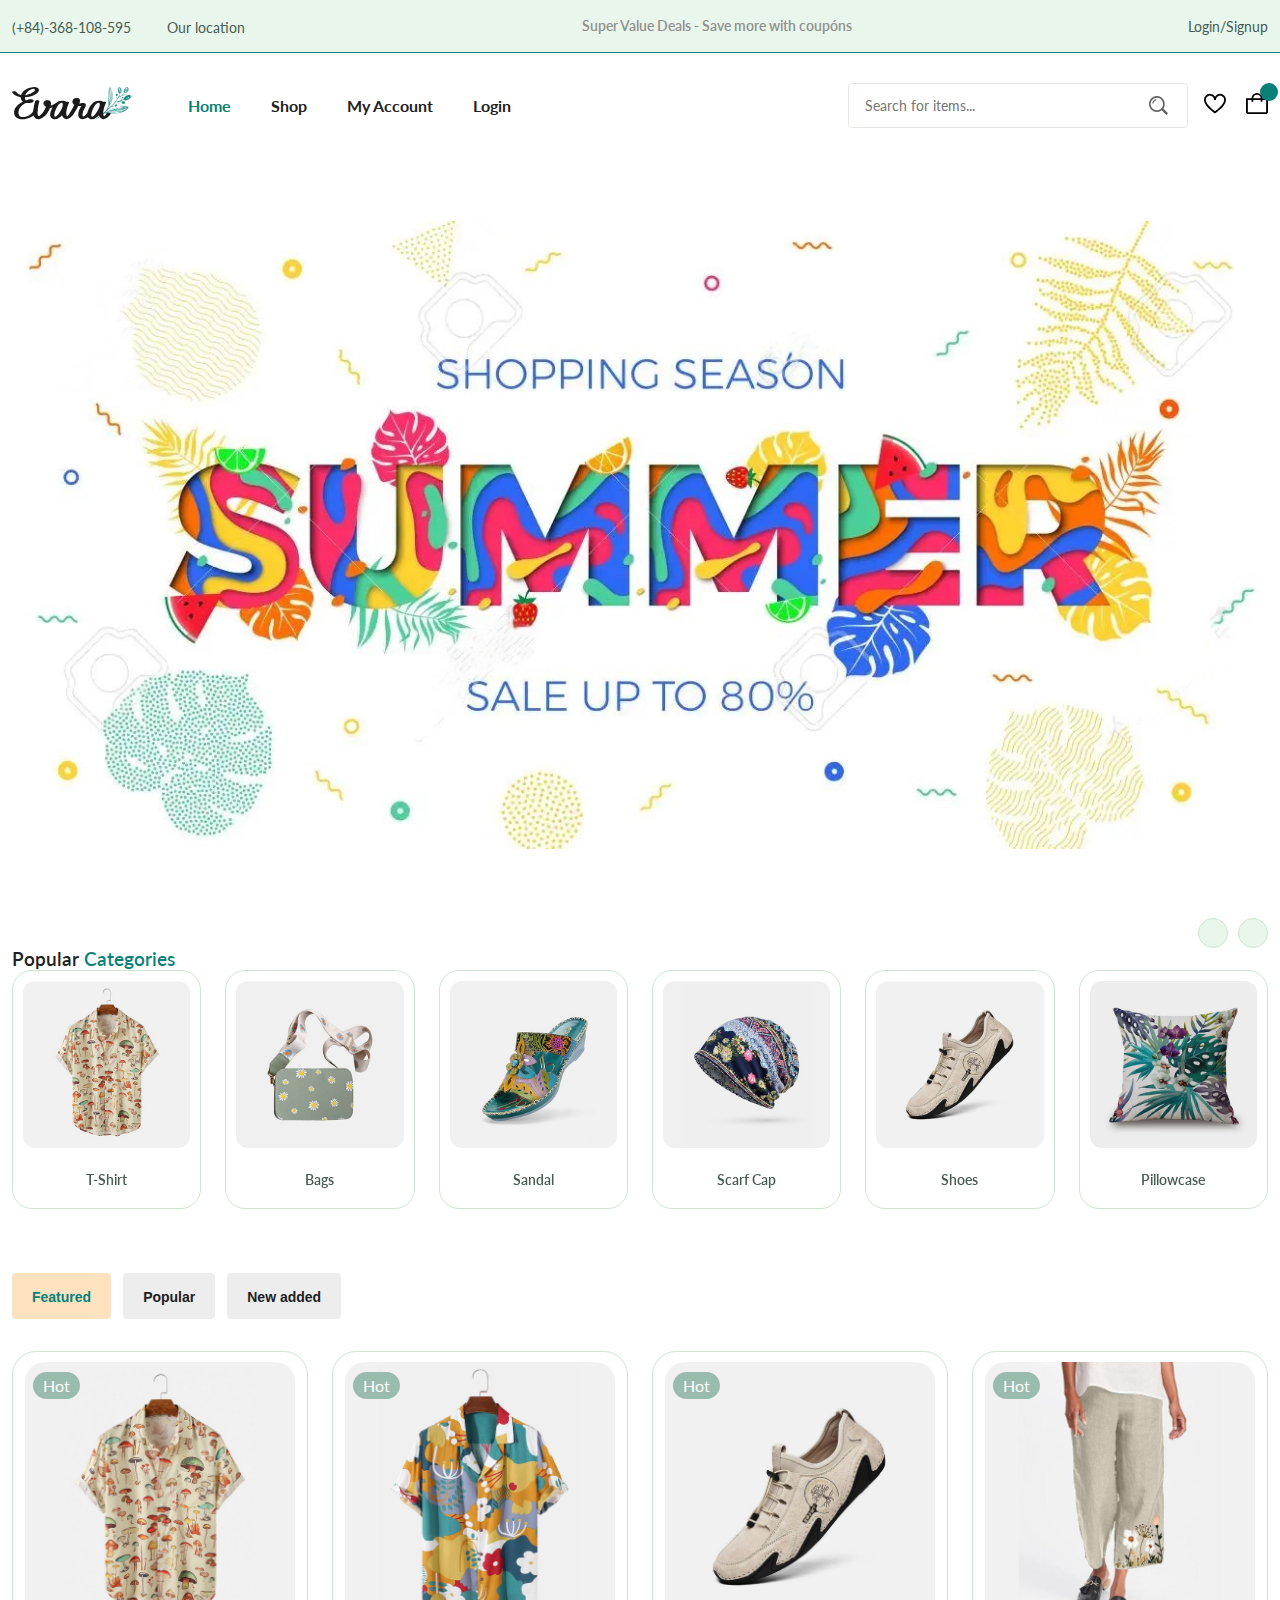
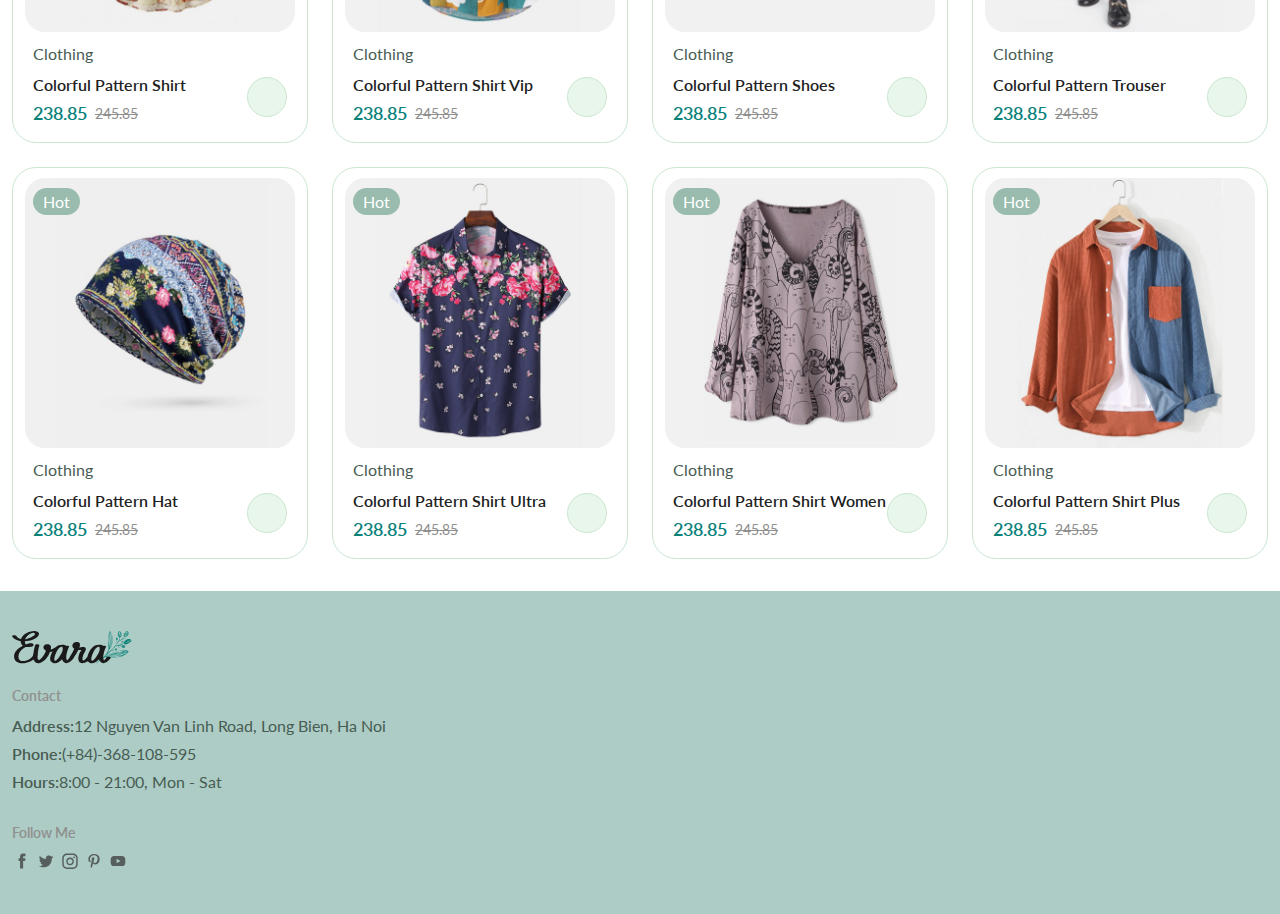
<file: index.html>
<!DOCTYPE html>
<html lang="en">
  <head>
    <meta charset="UTF-8" />
    <meta name="viewport" content="width=device-width, initial-scale=1.0" />

    <!--=============== FLATICON ===============-->
    <link rel='stylesheet' href='https://cdn-uicons.flaticon.com/uicons-regular-straight/css/uicons-regular-straight.css'>

    <!--=============== SWIPER CSS ===============-->
    <link
  rel="stylesheet"
  href="https://cdn.jsdelivr.net/npm/swiper@10/swiper-bundle.min.css"
/>

    <!--=============== CSS ===============-->
    <link rel="stylesheet" href="assets/css/styles.css" />

    <title>Ecommerce Website</title>
  </head>
  <body>
    <!--=============== HEADER ===============-->
    <header class="header">
      <div class="header__top">
        <div class="header__container container">
          <div class="header__contact">
            <span>(+84)-368-108-595</span>
            <span> Our location</span>
          </div>
          <p class="header__alert-news">Super Value Deals - Save more with coupóns</p>
          <a href="login-register.html" class="header__top-action">Login/Signup</a>
        </div>
      </div>
      <nav class="nav container">
        <a href="" class="nav__logo">
          <img src="assets/img/logo.svg" alt="" class="nav__logo-img">
        </a>
        <div class="nav__menu" id="nav-menu">
          <ul class="nav__list">
            <li class="nav__item">
              <a href="index.html" class="nav__link active-link">Home</a>
            </li>
            <li class="nav__item">
              <a href="shop.html" class="nav__link">Shop</a>
            </li>
            <li class="nav__item">
              <a  class="nav__link" onclick="account()">My Account</a>
            </li>
            <li class="nav__item">
              <a href="login-register.html" class="nav__link">Login</a>
            </li>
          </ul>
          <div class="header__search">
            <input type="text" placeholder="Search for items..." class="form__input">
            <button class="search__btn">
              <img src="assets/img/search.png" alt="">
            </button>
          </div>
        </div>
        <div class="header__user-actions">
          <a href="" class="header__action-btn">
            <img src="assets/img/icon-heart.svg" alt="">

          </a>
          <a href="cart.html" class="header__action-btn">
            <img src="assets/img/icon-cart.svg" alt="">
            <span class="count" id="cart_count"></span>
          </a>
        </div>
      </nav>
    </header>

    <!--=============== MAIN ===============-->
    <main class="main">
      <!--=============== HOME ===============-->
      <section class="home section--lg"  >
        <div class="home__container container grid">
          <div class="home__content">
            <img src="assets/img/home.jpg" alt="" style="width: 100%;;">
          </div>
          
        </div>
        
      </section>

      <!--=============== CATEGORIES ===============-->
      <section class="categories container section">
        <h3 class="section__title">Popular <span>Categories</span></h3>
        <div class="swiper categories__container">
          <div class="swiper-wrapper">
            <a href="shop.html" class="category__item swiper-slide">
              <img src="assets/img/category-1.jpg" alt="" class="category__img">
              <h3 class="category__title">T-Shirt</h3>
            </a>
            <a href="shop.html" class="category__item swiper-slide">
              <img src="assets/img/category-2.jpg" alt="" class="category__img">
              <h3 class="category__title">Bags</h3>
            </a>
            <a href="shop.html" class="category__item swiper-slide">
              <img src="assets/img/category-3.jpg" alt="" class="category__img">
              <h3 class="category__title">Sandal</h3>

            </a>
            <a href="shop.html" class="category__item swiper-slide">
              <img src="assets/img/category-4.jpg" alt="" class="category__img">
              <h3 class="category__title">Scarf Cap</h3>
            </a>
            <a href="shop.html" class="category__item swiper-slide">
              <img src="assets/img/category-5.jpg" alt="" class="category__img">
              <h3 class="category__title">Shoes</h3>
            </a>
            <a href="shop.html" class="category__item swiper-slide">
              <img src="assets/img/category-6.jpg" alt="" class="category__img">
              <h3 class="category__title">Pillowcase</h3>
            </a>
            <a href="shop.html" class="category__item swiper-slide">
              <img src="assets/img/category-7.jpg" alt="" class="category__img">
              <h3 class="category__title">Jumpsuit</h3>
            </a>
            <a href="shop.html" class="category__item swiper-slide">
              <img src="assets/img/category-8.jpg" alt="" class="category__img">
              <h3 class="category__title">Hat</h3>
            </a>
            
          </div>
          <div class="swiper-button-next">
            <i class="fi fi-rs-angle-right"></i>
          </div>
          <div class="swiper-button-prev">
            <i class="fi fi-rs-angle-left"></i>
          </div>
        </div>
      </section>

      <!--=============== PRODUCTS ===============-->
      <section class="products section container">
        <div class="tab__btns">
          <span class="tab__btn active-tab" data-target="#featured">Featured</span>
          <span class="tab__btn " data-target="#popular">Popular</span>
          <span class="tab__btn" data-target="#new-added">New added</span>
        </div>
        <div class="tab__items">
          <div class="tab__item active-tab" content id="featured">
            <div class="products__container grid" id="featured1">
            </div>
          </div>
        </div>
              
          <div class="tab__item" content id="popular">
            <div class="products__container grid" id="popular1"></div>
          </div>
          <div class="tab__item" content id="new-added">
            <div class="products__container grid" id="newadded1"></div>
          </div>
        </div>
      </section>

      <!--=============== DEALS ===============-->
      <section class="deals"></section>

      <!--=============== NEW ARRIVALS ===============-->
      <section class="new__arrivals"></section>

      <!--=============== SHOWCASE ===============-->
      <section class="showcase"></section>

      <!--=============== NEWSLETTER ===============-->
      <section class="newsletter"></section>
    </main>

    <!--=============== FOOTER ===============-->
    <div style="background-color: hsl(166,23%,74%);;">
    <footer class="footer container">
      <div class="footer__container grid">
        <div class="footer_content">
          <a href="index.html" class="footer__logo">
            <img src="assets/img/logo.svg" alt="" class="footer__logo-img">
          </a>
          <h4 class="footer__subtitle">Contact</h4>
          <p class="footer__description">
            <span>Address:</span>12 Nguyen Van Linh Road, Long Bien, Ha Noi
          </p>
          <p class="footer__description">
            <span>Phone:</span>(+84)-368-108-595
          </p>
          <p class="footer__description">
            <span>Hours:</span>8:00 - 21:00, Mon - Sat
          </p>
          <div class="footer__social">
            <h4 class="footer__subtitle">Follow Me</h4>
            <div class="footer__social-links">
              <a href=""><img src="assets/img/icon-facebook.svg" alt="" class="footer__social-icon"></a>
              <a href=""><img src="assets/img/icon-twitter.svg" alt="" class="footer__social-icon"></a>
              <a href=""><img src="assets/img/icon-instagram.svg" alt="" class="footer__social-icon"></a>
              <a href=""><img src="assets/img/icon-pinterest.svg" alt="" class="footer__social-icon"></a>
              <a href=""><img src="assets/img/icon-youtube.svg" alt="" class="footer__social-icon"></a>
            </div>
          </div>
          
        </div>
      </div>
    </footer>
  </div>

    <!--=============== SWIPER JS ===============-->
    <script src="https://cdn.jsdelivr.net/npm/swiper@10/swiper-bundle.min.js"></script>

    <!--=============== MAIN JS ===============-->
    <script src="assets/js/main.js"></script>
    <script src="assets/js/app.js"></script>
    <script src="assets/js/cart.js"></script>
    <script src="assets/js/login.js"></script>
  </body>
</html>
</file>
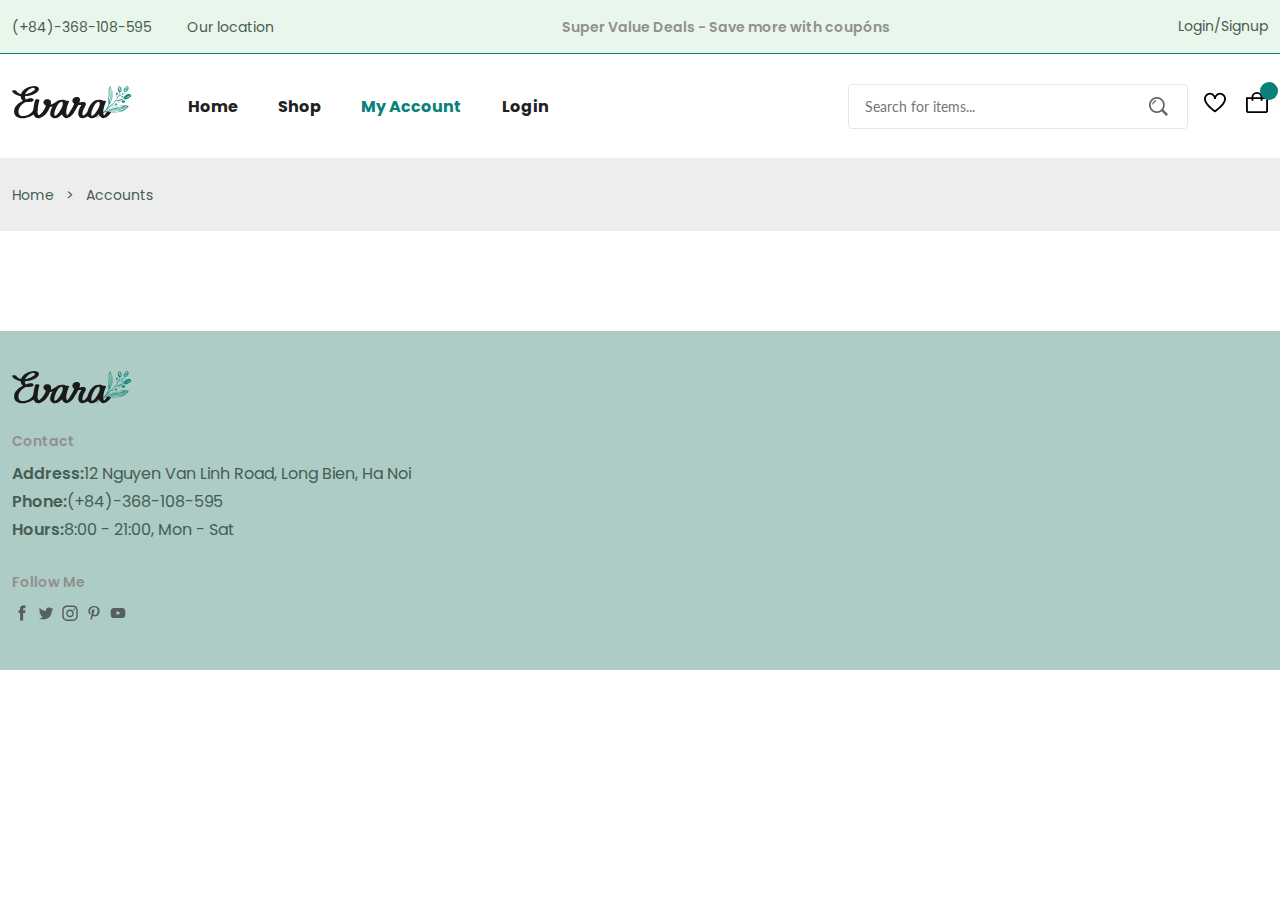
<file: accounts.html>
<!DOCTYPE html>
<html lang="en">
  <head>
    <meta charset="UTF-8" />
    <meta name="viewport" content="width=device-width, initial-scale=1.0" />
    <link
      href="https://unpkg.com/boxicons@2.1.2/css/boxicons.min.css"
      rel="stylesheet"
    />

    <!--=============== FLATICON ===============-->
    <link rel='stylesheet' href='https://cdn-uicons.flaticon.com/uicons-regular-straight/css/uicons-regular-straight.css'>

    <!--=============== SWIPER CSS ===============-->
    <link
  rel="stylesheet"
  href="https://cdn.jsdelivr.net/npm/swiper@10/swiper-bundle.min.css"
/>

    <!--=============== CSS ===============-->
    <link rel="stylesheet" href="assets/css/styles.css" />
    <link rel="stylesheet" href="assets/css/accounts.css" />


    <title>Ecommerce Website</title>
  </head>
  <body>
    <!--=============== HEADER ===============-->
    <header class="header">
      <div class="header__top">
        <div class="header__container container">
          <div class="header__contact">
            <span>(+84)-368-108-595</span>
            <span> Our location</span>
          </div>
          <p class="header__alert-news">Super Value Deals - Save more with coupóns</p>
          <a href="login-register.html" class="header__top-action">Login/Signup</a>
        </div>
      </div>
      <nav class="nav container">
        <a href="" class="nav__logo">
          <img src="assets/img/logo.svg" alt="" class="nav__logo-img">
        </a>
        <div class="nav__menu" id="nav-menu">
          <ul class="nav__list">
            <li class="nav__item">
              <a href="index.html" class="nav__link ">Home</a>
            </li>
            <li class="nav__item">
              <a href="shop.html" class="nav__link ">Shop</a>
            </li>
            <li class="nav__item">
              <a href="accounts.html" class="nav__link active-link">My Account</a>
            </li>

            <li class="nav__item">
              <a href="login-register.html" class="nav__link">Login</a>
            </li>
          </ul>
          <div class="header__search">
            <input type="text" placeholder="Search for items..." class="form__input">
            <button class="search__btn">
              <img src="assets/img/search.png" alt="">
            </button>
          </div>
        </div>
        <div class="header__user-actions">
          <a href="" class="header__action-btn">
            <img src="assets/img/icon-heart.svg" alt="">

          </a>
          <a href="cart.html" class="header__action-btn">
            <img src="assets/img/icon-cart.svg" alt="">
            <span class="count" id="cart_count"></span>
          </a>
        </div>
      </nav>
    </header>

    <!--=============== MAIN ===============-->
    <main class="main">
      <!--=============== BREADCRUMB ===============-->
      <section class="breadcrumb">
        <ul class="breadcrumb__list flex container">
          <li><a href="index.html" class="breadcrumb__link">Home</a></li>
          <li><span class="breadcrumb__link">></span></li>
          <li><span class="breadcrumb__link">Accounts</span></li>
        </ul>
      </section>

      <!--=============== ACCOUNTS ===============-->
      <div id="body">
      
    </div>

      <!--=============== NEWSLETTER ===============-->
      <section class="newsletter"></section>
    </main>

    <!--=============== FOOTER ===============-->
    <div style="background-color: hsl(166,23%,74%); margin-top: 100px;">
      <footer class="footer container">
        <div class="footer__container grid">
          <div class="footer_content">
            <a href="index.html" class="footer__logo">
              <img src="assets/img/logo.svg" alt="" class="footer__logo-img">
            </a>
            <h4 class="footer__subtitle">Contact</h4>
            <p class="footer__description">
              <span>Address:</span>12 Nguyen Van Linh Road, Long Bien, Ha Noi
            </p>
            <p class="footer__description">
              <span>Phone:</span>(+84)-368-108-595
            </p>
            <p class="footer__description">
              <span>Hours:</span>8:00 - 21:00, Mon - Sat
            </p>
            <div class="footer__social">
              <h4 class="footer__subtitle">Follow Me</h4>
              <div class="footer__social-links">
                <a href=""><img src="assets/img/icon-facebook.svg" alt="" class="footer__social-icon"></a>
                <a href=""><img src="assets/img/icon-twitter.svg" alt="" class="footer__social-icon"></a>
                <a href=""><img src="assets/img/icon-instagram.svg" alt="" class="footer__social-icon"></a>
                <a href=""><img src="assets/img/icon-pinterest.svg" alt="" class="footer__social-icon"></a>
                <a href="" ><img src="assets/img/icon-youtube.svg" alt="" class="footer__social-icon"></a>
              </div>
            </div>
            
          </div>
        </div>
      </footer>
    </div>

    <!--=============== SWIPER JS ===============-->
    <script src=""></script>

    <!--=============== MAIN JS ===============-->
    <script src="assets/js/main.js"></script>
    <script src="assets/js/shop.js"></script>
    <script src="assets/js/cart.js"></script>
    <script src="assets/js/login.js"></script>
    <script>
      let cur = localStorage.getItem("currentUser")
      let current = JSON.parse(cur)
      console.log(current[0].name)
      let card =  `
      <div class="profile-card">
        <div class="image">
          <img src="https://static2.yan.vn/YanNews/2167221/202102/facebook-cap-nhat-avatar-doi-voi-tai-khoan-khong-su-dung-anh-dai-dien-e4abd14d.jpg" alt="" class="profile-img" />
        </div>
        <div class="text-data">
          <span class="account">Username: ${current[0].name}</span>
          <span class="account">Password: *******</span>
          <span class="account">Email: ${current[0].email}</span>
        </div>
        
        <div class="buttons">
          <button class="btn" onclick="onclickLogout()">Log out</button>
        </div>
        
        
      </div>
      `
      document.getElementById("body").innerHTML += card;
      let onclickLogout = () => {
    localStorage.removeItem("currentUser");
    let logout = document.getElementById("btnLogout");
    logout.innerHTML ="hehe";
    location.reload();
    window.location="index.html"
}



    </script>
  </body>
</html>
</file>
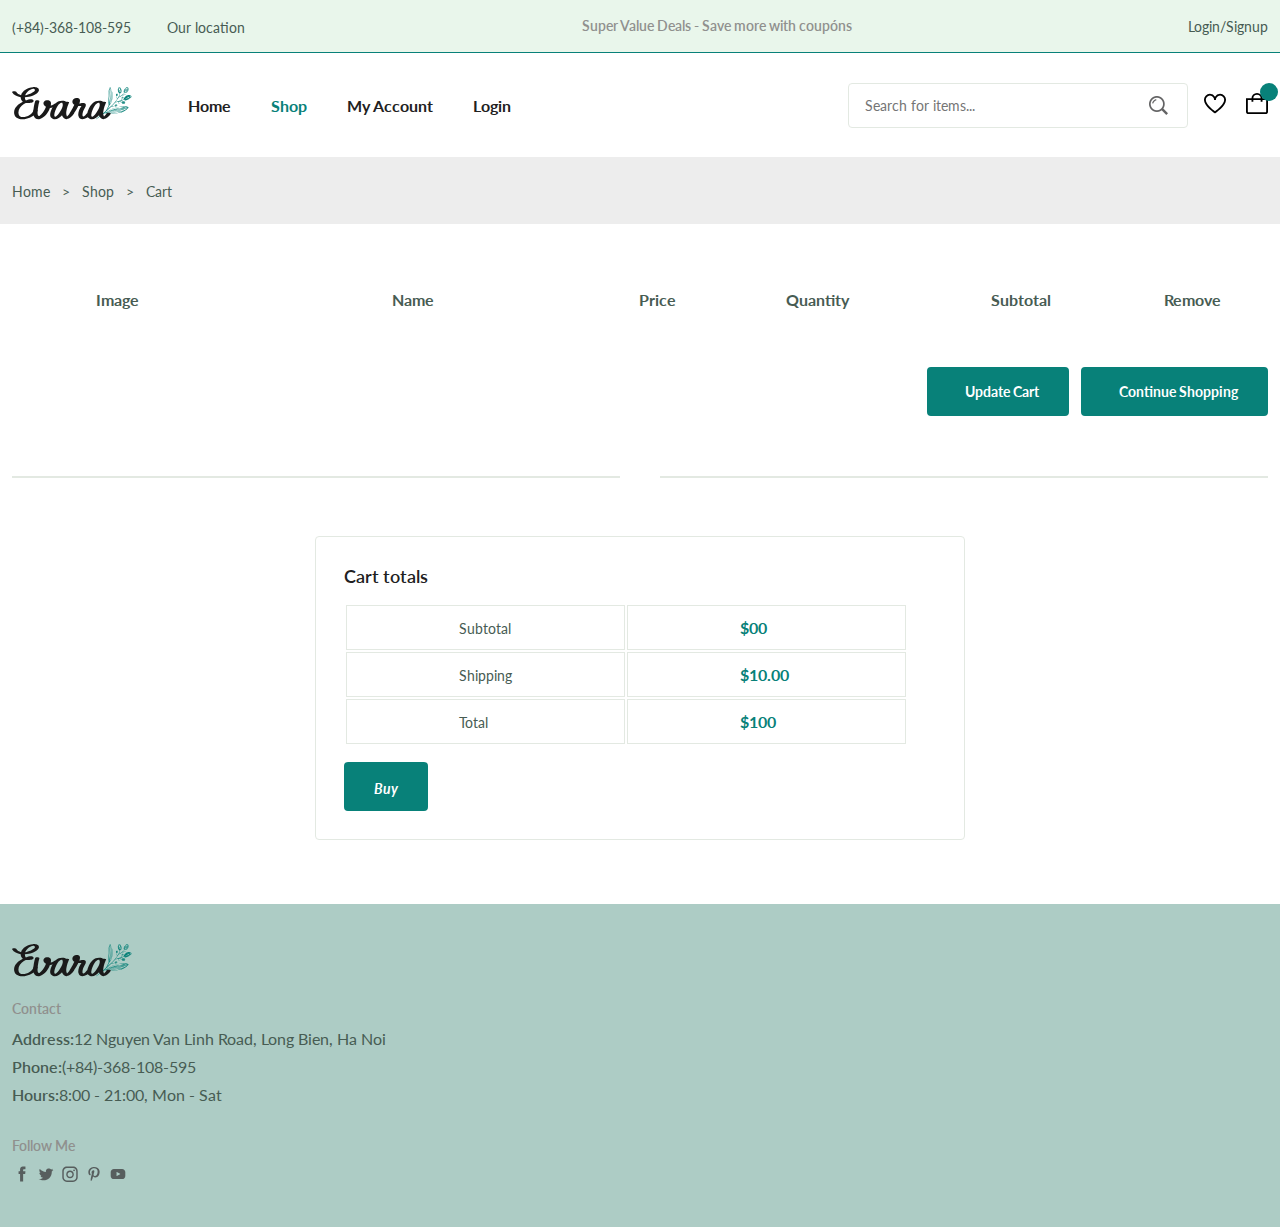
<file: cart.html>
<!DOCTYPE html>
<html lang="en">
  <head>
    <meta charset="UTF-8" />
    <meta name="viewport" content="width=device-width, initial-scale=1.0" />

    <!--=============== FLATICON ===============-->
    <link rel='stylesheet' href='https://cdn-uicons.flaticon.com/uicons-regular-straight/css/uicons-regular-straight.css'>

    <!--=============== SWIPER CSS ===============-->
    <link
  rel="stylesheet"
  href="https://cdn.jsdelivr.net/npm/swiper@10/swiper-bundle.min.css"
/>

    <!--=============== CSS ===============-->
    <link rel="stylesheet" href="assets/css/styles.css" />


    <title>Ecommerce Website</title>
  </head>
  <body>
    <!--=============== HEADER ===============-->
    <header class="header">
      <div class="header__top">
        <div class="header__container container">
          <div class="header__contact">
            <span>(+84)-368-108-595</span>
            <span> Our location</span>
          </div>
          <p class="header__alert-news">Super Value Deals - Save more with coupóns</p>
          <a href="login-register.html" class="header__top-action">Login/Signup</a>
        </div>
      </div>
      <nav class="nav container">
        <a href="" class="nav__logo">
          <img src="assets/img/logo.svg" alt="" class="nav__logo-img">
        </a>
        <div class="nav__menu" id="nav-menu">
          <ul class="nav__list">
            <li class="nav__item">
              <a href="index.html" class="nav__link ">Home</a>
            </li>
            <li class="nav__item">
              <a href="shop.html" class="nav__link active-link">Shop</a>
            </li>
            <li class="nav__item">
              <a  class="nav__link" onclick="account()">My Account</a>
            </li>

            <li class="nav__item">
              <a href="login-register.html" class="nav__link">Login</a>
            </li>
          </ul>
          <div class="header__search">
            <input type="text" placeholder="Search for items..." class="form__input">
            <button class="search__btn">
              <img src="assets/img/search.png" alt="">
            </button>
          </div>
        </div>
        <div class="header__user-actions">
          <a href="" class="header__action-btn">
            <img src="assets/img/icon-heart.svg" alt="">

          </a>
          <a href="cart.html" class="header__action-btn">
            <img src="assets/img/icon-cart.svg" alt="">
            <span class="count" id="cart_count"></span>
          </a>
        </div>
      </nav>
    </header>

    <!--=============== MAIN ===============-->
    <main class="main">
      <!--=============== BREADCRUMB ===============-->
      <section class="breadcrumb">
        <ul class="breadcrumb__list flex container">
          <li><a href="index.html" class="breadcrumb__link">Home</a></li>
          <li><span class="breadcrumb__link">></span></li>
          <li><a href="shop.html" class="breadcrumb__link">Shop</a></li>
          <li><span class="breadcrumb__link">></span></li>
          <li><span class="breadcrumb__link">Cart</span></li>
        </ul>
      </section>

      <!--=============== CART ===============-->
      <section class="cart section--lg container">
        <div class="table__container">
          <table class="table">
            <thead><tr>
              <th>Image</th>
              <th>Name</th>
              <th>Price</th>
              <th>Quantity</th>
              <th>Subtotal</th>
              <th>Remove</th>
            </tr>
            </thead>
            <tbody id="tablebody"></tbody>
            
            
            
          </table>
        </div>
        <div class="cart__actions">
          <a href="" class="btn flex btn--md">
            <i class="fi-rs-shuffle"></i>Update Cart
          </a>
          <a href="" class="btn flex btn--md">
            <i class="fi-rs-shopping-bag"></i>Continue Shopping
          </a>
        </div>
        <div class="divider">
          <i class="fi fi-rs-fingerprint"></i>
        </div>
        <div class="cart__group grid" >
          <div >
            
            <div class="cart__total">
              <h3 class="section__title" style="padding-right: 100px;">Cart totals</h3>
              <table class="cart__total-table">
                <tr>
                  <td><span class="cart__total-title">Subtotal</span></td>
                  <td><span class="cart__total-price" id="cart_total">$</span><span class="cart__total-price" >0</span></td>
                  
                </tr>
                <tr>
                  <td><span class="cart__total-title">Shipping</span></td>
                  <td><span class="cart__total-price">$10.00</span></td>
                  
                </tr>
                <tr>
                  <td><span class="cart__total-title">Total</span></td>
                  <td><span class="cart__total-price" id="total">$</span><span class="cart__total-price" >0</span></td>
                  
                </tr>
              </table>
              <a href="" class="btn flex btn--md">
                <i class="fi fi-rs-box-alt"> Buy</i>
              </a>
            </div>
          </div>
        </div>
        
      </section>

      <!--=============== NEWSLETTER ===============-->
      <section class="newsletter"></section>
    </main>

    <!--=============== FOOTER ===============-->
    <div style="background-color: hsl(166,23%,74%);;">
      <footer class="footer container">
        <div class="footer__container grid">
          <div class="footer_content">
            <a href="index.html" class="footer__logo">
              <img src="assets/img/logo.svg" alt="" class="footer__logo-img">
            </a>
            <h4 class="footer__subtitle">Contact</h4>
            <p class="footer__description">
              <span>Address:</span>12 Nguyen Van Linh Road, Long Bien, Ha Noi
            </p>
            <p class="footer__description">
              <span>Phone:</span>(+84)-368-108-595
            </p>
            <p class="footer__description">
              <span>Hours:</span>8:00 - 21:00, Mon - Sat
            </p>
            <div class="footer__social">
              <h4 class="footer__subtitle">Follow Me</h4>
              <div class="footer__social-links">
                <a href=""><img src="assets/img/icon-facebook.svg" alt="" class="footer__social-icon"></a>
                <a href=""><img src="assets/img/icon-twitter.svg" alt="" class="footer__social-icon"></a>
                <a href=""><img src="assets/img/icon-instagram.svg" alt="" class="footer__social-icon"></a>
                <a href=""><img src="assets/img/icon-pinterest.svg" alt="" class="footer__social-icon"></a>
                <a href=""><img src="assets/img/icon-youtube.svg" alt="" class="footer__social-icon"></a>
              </div>
            </div>
            
          </div>
        </div>
      </footer>
    </div>

    <!--=============== SWIPER JS ===============-->
    <script src="https://cdn.jsdelivr.net/npm/swiper@10/swiper-bundle.min.js"></script>

    <!--=============== MAIN JS ===============-->
    <script src="assets/js/main.js"></script>
    <script src="assets/js/shop.js"></script>
    <script src="assets/js/cart.js"></script>
    <script src="assets/js/login.js"></script>
    <script>
        let userID = 0;
        let giohang = localStorage.getItem("giohang")
            ? JSON.parse(localStorage.getItem("giohang"))
            : [];
        let cur = localStorage.getItem("currentUser")
            ? JSON.parse(localStorage.getItem("currentUser"))
            : [];
        if (cur.length >0){
            let userIdCheck = cur[0].id
                ? cur[0].id
                : 0;
            userID = userIdCheck;
        }    
        console.log(products)
        cart = 0


        for (let product of products) { // Lặp trong products (DATA)
            for (let sanpham of giohang) { // Lặp trong giỏ hàng
                if (sanpham.id == product.id && sanpham.userID == userID) { // ID sản phẩm trong giỏ hàng bằng ID sản phẩm trong DATA
                  let Subtotal = product.newprice*sanpham.quantity
                  console.log(Subtotal) 
                    let cart_item = `
                             <tr>
                                <td><img src="${product.image}" alt="" class="table__img"></td>
                                <td><h3 class="table__title">${product.name}</h3></td>
                                <td><span class="table__price">$${product.newprice}</span></td>
                                <td style="font-size:14px"><button onclick="update_cart(${sanpham.userID},${sanpham.id},-1)"> - </button> ${sanpham.quantity} <button onclick="update_cart(${sanpham.userID},${sanpham.id},1)"> + </button></td>
                                <td><span class="table__subtotal">$${Subtotal}</span></td>
                                <td><button onclick="delete_cart(${sanpham.userID},${sanpham.id})"><i class="fi fi-rs-trash table__trash"></i></button></td>
                            </tr> `
                    document.getElementById("tablebody").innerHTML += cart_item;
                    cart = cart + product.newprice
                    
                }
              
            }

        }

        total = cart + 10
        document.getElementById("cart_total").innerHTML += cart
        document.getElementById("total").innerHTML += total
        function delete_cart(userID, productID) { // Function xoá sản phẩm trong giỏ hàng
            let cart = localStorage.getItem("giohang") //khai báo biến, nếu đã có localStorage thì trả về mảng "giohang" sau khi được ép kiểu json
                ? JSON.parse(localStorage.getItem("giohang"))
                : [];// Nếu k có localStorage thì trả về mảng rỗng
            let existingItem = cart.find((i) =>  i.userID == userID && i.id == productID); // Kiểm gia object có ID giống productID trong mảng "giohang"
            if (existingItem) { //Nếu có object vừa tìm thì thực hiện:
                cart1 = cart.filter((item) => item.userID == userID && item.id == productID);
                cart = cart.filter((item1) => !cart1.includes(item1));               
            }   
            

            localStorage.setItem("giohang", JSON.stringify(cart)); // Lưu lại "giohang" trong localStorage
            location.reload(); //Reload lại trang để update dữ liệu

        }                      //24      //+1
        function update_cart(userID, productID, value) { // Cập nhật số lượng của phần tử có mã là ID với số lượng value
            let cart = localStorage.getItem("giohang")
                ? JSON.parse(localStorage.getItem("giohang"))
                : [];
            let existingItem = cart.find((item) => item.id == productID && item.userID == userID); // khai báo biến "phần tử tồn tại" 
            if (existingItem) {
                if (existingItem.quantity == 1 && value == -1) { // Nếu phần tử đang tìm có số lượng 1 và ta muốn giảm 1 phần tử => phần tử sẽ về 0, k tồn tại
                    cart1 = cart.filter((item) => item.userID == userID && item.id == productID);
                    cart = cart.filter((item1) => !cart1.includes(item1));   // Xây dựng giỏ hàng mới với các phần tử mới, khác mã phần tử vừa bỏ đi
                } else {
                    existingItem.quantity += value; //  nếu phần tử có số lượng khác 1 (từ 2 trở lên) thì cộng trừ thêm với số lượng mới
                }
            }
            localStorage.setItem("giohang", JSON.stringify(cart));
            location.reload();
        }
    </script>
  </body>
</html>
</file>
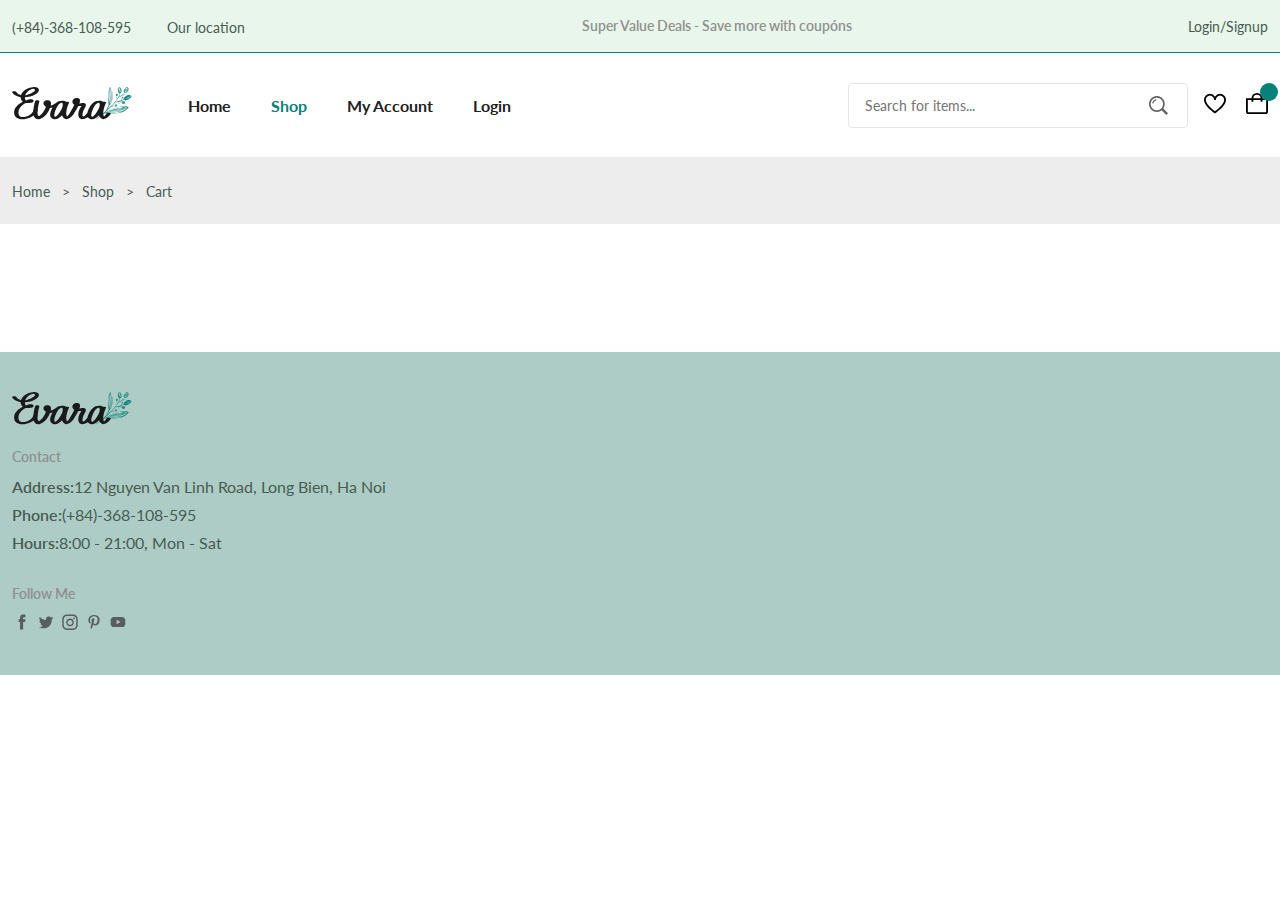
<file: details.html>
<!DOCTYPE html>
<html lang="en">
  <head>
    <meta charset="UTF-8" />
    <meta name="viewport" content="width=device-width, initial-scale=1.0" />

    <!--=============== FLATICON ===============-->
    <link rel='stylesheet' href='https://cdn-uicons.flaticon.com/uicons-regular-straight/css/uicons-regular-straight.css'>

    <!--=============== SWIPER CSS ===============-->
    <link
  rel="stylesheet"
  href="https://cdn.jsdelivr.net/npm/swiper@10/swiper-bundle.min.css"
/>

    <!--=============== CSS ===============-->
    <link rel="stylesheet" href="assets/css/styles.css" />
    <title>Ecommerce Website</title>
  </head>
  <body>
    <!--=============== HEADER ===============-->
    <header class="header">
      <div class="header__top">
        <div class="header__container container">
          <div class="header__contact">
            <span>(+84)-368-108-595</span>
            <span> Our location</span>
          </div>
          <p class="header__alert-news">Super Value Deals - Save more with coupóns</p>
          <a href="login-register.html" class="header__top-action">Login/Signup</a>
        </div>
      </div>
      <nav class="nav container">
        <a href="" class="nav__logo">
          <img src="assets/img/logo.svg" alt="" class="nav__logo-img">
        </a>
        <div class="nav__menu" id="nav-menu">
          <ul class="nav__list">
            <li class="nav__item">
              <a href="index.html" class="nav__link ">Home</a>
            </li>
            <li class="nav__item">
              <a href="shop.html" class="nav__link active-link">Shop</a>
            </li>
            <li class="nav__item">
              <a class="nav__link" onclick="account()">My Account</a>
            </li>

            <li class="nav__item">
              <a href="login-register.html" class="nav__link">Login</a>
            </li>
          </ul>
          <div class="header__search">
            <input type="text" placeholder="Search for items..." class="form__input">
            <button class="search__btn">
              <img src="assets/img/search.png" alt="">
            </button>
          </div>
        </div>
        <div class="header__user-actions">
          <a href="" class="header__action-btn">
            <img src="assets/img/icon-heart.svg" alt="">

          </a>
          <a href="cart.html" class="header__action-btn">
            <img src="assets/img/icon-cart.svg" alt="">
            <span class="count" id="cart_count"></span>
          </a>
        </div>
      </nav>
    </header>

    <!--=============== MAIN ===============-->
    <main class="main">
      <!--=============== BREADCRUMB ===============-->
      <section class="breadcrumb">
        <ul class="breadcrumb__list flex container">
          <li><a href="index.html" class="breadcrumb__link">Home</a></li>
          <li><span class="breadcrumb__link">></span></li>
          <li><a href="shop.html" class="breadcrumb__link">Shop</a></li>
          <li><span class="breadcrumb__link">></span></li>
          <li><span class="breadcrumb__link">Cart</span></li>
        </ul>
      </section>

      <!--=============== DETAILS ===============-->
      <section class="details section--lg" id="details">
        
      </section>

      <!--=============== DETAILS TAB ===============-->
      <section class="details__tab"></section>

      <!--=============== PRODUCTS ===============-->
      <section class="products"></section>

      <!--=============== NEWSLETTER ===============-->
      <section class="newsletter"></section>
    </main>

    <!--=============== FOOTER ===============-->
    <div style="background-color: hsl(166,23%,74%);;">
      <footer class="footer container">
        <div class="footer__container grid">
          <div class="footer_content">
            <a href="index.html" class="footer__logo">
              <img src="assets/img/logo.svg" alt="" class="footer__logo-img">
            </a>
            <h4 class="footer__subtitle">Contact</h4>
            <p class="footer__description">
              <span>Address:</span>12 Nguyen Van Linh Road, Long Bien, Ha Noi
            </p>
            <p class="footer__description">
              <span>Phone:</span>(+84)-368-108-595
            </p>
            <p class="footer__description">
              <span>Hours:</span>8:00 - 21:00, Mon - Sat
            </p>
            <div class="footer__social">
              <h4 class="footer__subtitle">Follow Me</h4>
              <div class="footer__social-links">
                <a href=""><img src="assets/img/icon-facebook.svg" alt="" class="footer__social-icon"></a>
                <a href=""><img src="assets/img/icon-twitter.svg" alt="" class="footer__social-icon"></a>
                <a href=""><img src="assets/img/icon-instagram.svg" alt="" class="footer__social-icon"></a>
                <a href=""><img src="assets/img/icon-pinterest.svg" alt="" class="footer__social-icon"></a>
                <a href=""><img src="assets/img/icon-youtube.svg" alt="" class="footer__social-icon"></a>
              </div>
            </div>
            
          </div>
        </div>
      </footer>
    </div>

    <!--=============== SWIPER JS ===============-->
    <script src="https://cdn.jsdelivr.net/npm/swiper@10/swiper-bundle.min.js"></script>

    <!--=============== MAIN JS ===============-->
    <script src="assets/js/main.js"></script>
    <script src="assets/js/shop.js"></script>
    <script src="assets/js/cart.js"></script>
    <script src="assets/js/login.js"></script>
    <script>
      let test = localStorage.getItem('idSanpham');

        for (let product of products){
          if (product.id == test){
            let card = `
      <div class="details__container container grid">
          <div class="details__group">
            <img src="${product.image}" alt="">
          </div>
          <div class="details__group">
            <h3 class="details__title">${product.name}</h3>
            <p class="details__brand">Brand: <span>adidas</span></p>
            <div class="details__price flex">
              <span class="new__price">${product.newprice}</span>
              <span class="old__price">${product.oldpriceprice}</span>
              <span class="save__price">25% Off</span>
            </div>
            <p class="short__description">
              Made of stretch fabric that controls moisture, it's what you wear when you're active. Which always is. Made with 100% recycled materials, this product is just one of our solutions to help end plastic waste.
            </p>
            <ul class="product__list">
              <li class="list__item flex">
                <i class="fi-rs-crown"></i> 1 Year AL Jazeera Brand Warramty
              </li>
              <li class="list__item flex">
                <i class="fi-rs-refresh"></i> 30 Day Return Policy
              </li>
              <li class="list__item flex">
                <i class="fi-rs-credit-card"></i> Cash on Delivery available
              </li>
            </ul>
            <div class="details__color flex">
              <span class="details__color-title">Color</span>
              <ul>
                <li>
                  <a href="" class="color__link" style="background-color: hsl(37,100%, 65%);"></a>
                  <a href="" class="color__link" style="background-color: hsl(353,100%, 67%);"></a>
                  <a href="" class="color__link" style="background-color: hsl(49,100%, 60%);"></a>
                  <a href="" class="color__link" style="background-color: hsl(304,100%, 78%);"></a>
                  <a href="" class="color__link" style="background-color: hsl(126 ,61%, 52%);"></a>
                </li>
              </ul>
            </div>
            <div class="details__size flex">
              <span class="details__size-title">Size</span>
              <ul>
                <li>
                  <a href="" class="size__link size-active" >M</a>
                  <a href="" class="size__link" >L</a>
                  <a href="" class="size__link" >XL</a>
                  <a href="" class="size__link" >XXL</a>
                </li>
              </ul>
            </div>
            <div class="details__action">
              <button href="" class="btn btn--sm" onclick="checktoAddCart(${product.id})">Add To Cart</button>
              <a href="" class="details__action-btn">
                <i class="fi fi-rs-heart"></i>
              </a>
            </div>
          
          </div>
        </div>
      
      `
      document.getElementById("details").innerHTML += card;
          }
      

      }
      
    </script>

  </body>
</html>
</file>
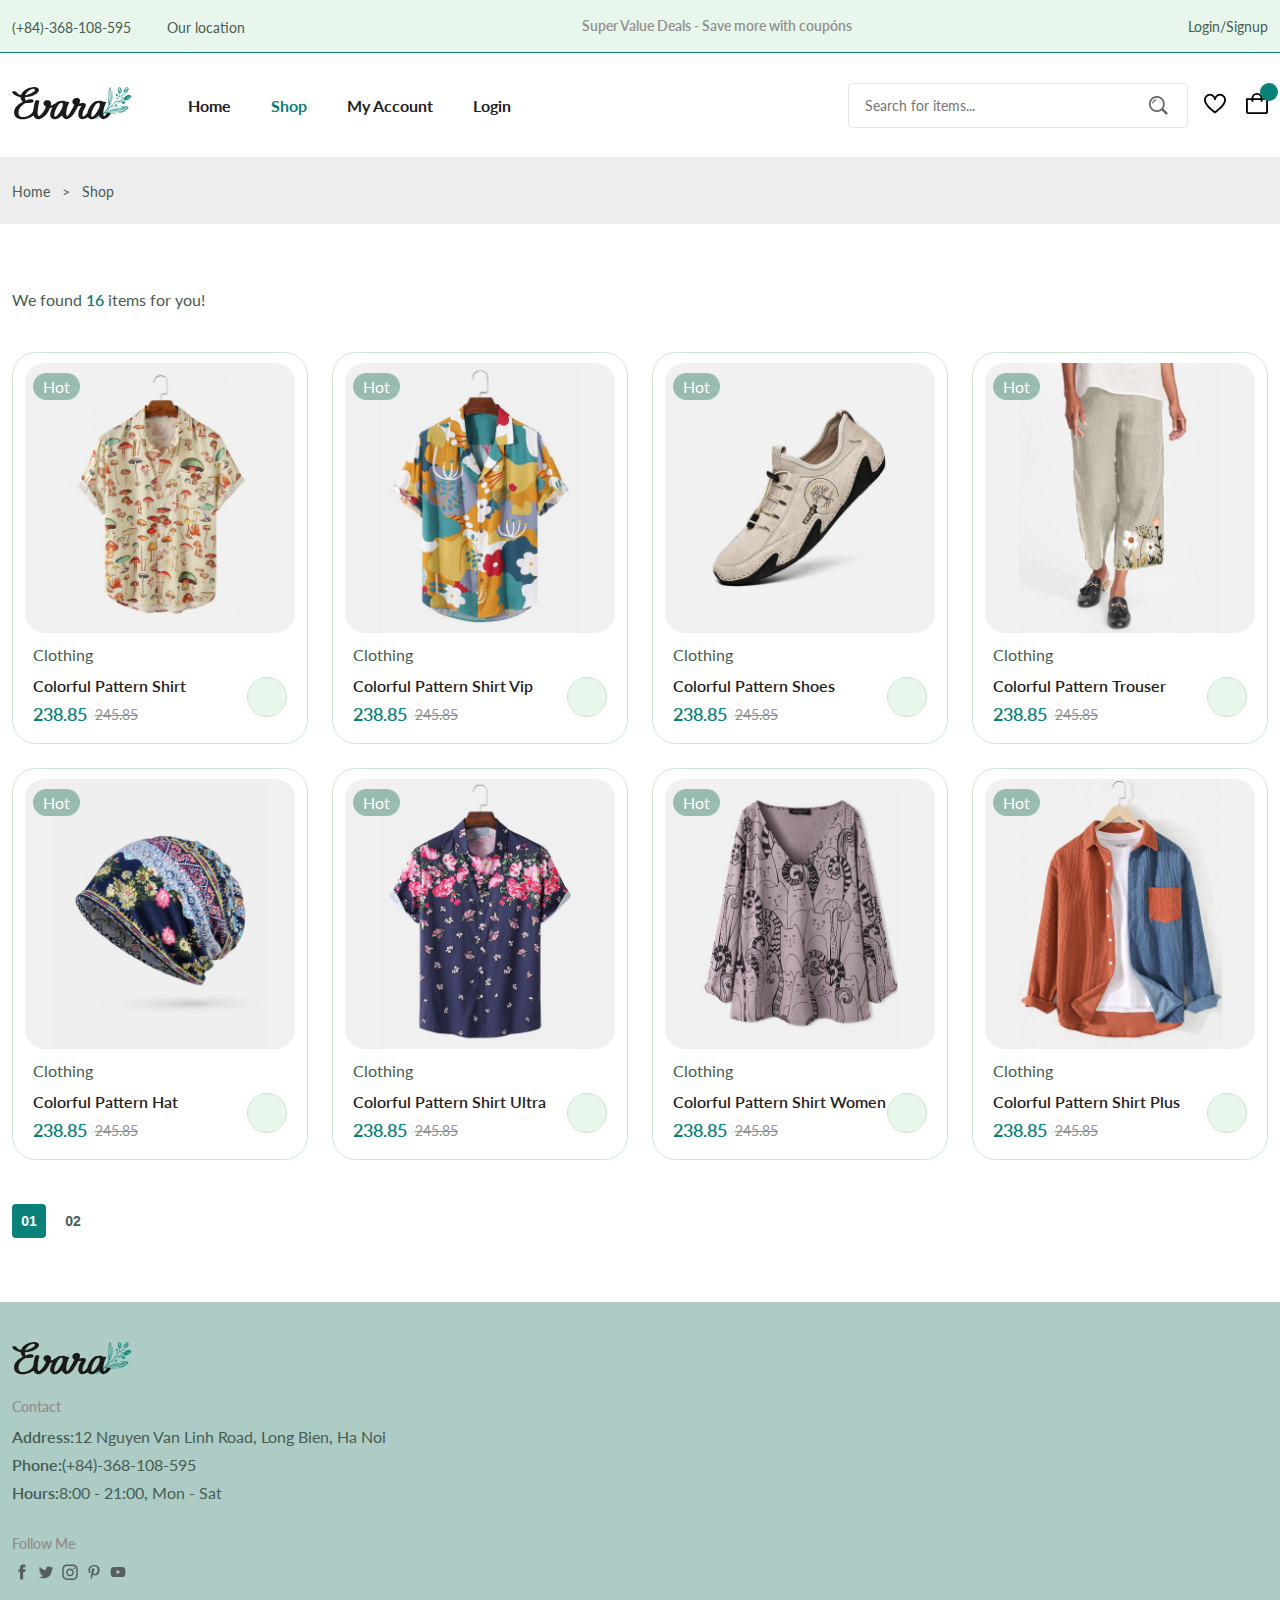
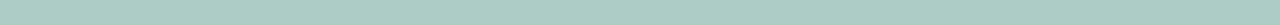
<file: shop.html>
<!DOCTYPE html>
<html lang="en">
  <head>
    <meta charset="UTF-8" />
    <meta name="viewport" content="width=device-width, initial-scale=1.0" />

    <!--=============== FLATICON ===============-->
    <link rel='stylesheet' href='https://cdn-uicons.flaticon.com/uicons-regular-straight/css/uicons-regular-straight.css'>

    <!--=============== SWIPER CSS ===============-->
    <link
  rel="stylesheet"
  href="https://cdn.jsdelivr.net/npm/swiper@10/swiper-bundle.min.css"
/>

    <!--=============== CSS ===============-->
    <link rel="stylesheet" href="assets/css/styles.css" />

    <title>Ecommerce Website</title>
  </head>
  <body>
    <!--=============== HEADER ===============-->
    <header class="header">
      <div class="header__top">
        <div class="header__container container">
          <div class="header__contact">
            <span>(+84)-368-108-595</span>
            <span> Our location</span>
          </div>
          <p class="header__alert-news">Super Value Deals - Save more with coupóns</p>
          <a href="login-register.html" class="header__top-action">Login/Signup</a>
        </div>
      </div>
      <nav class="nav container">
        <a href="" class="nav__logo">
          <img src="assets/img/logo.svg" alt="" class="nav__logo-img">
        </a>
        <div class="nav__menu" id="nav-menu">
          <ul class="nav__list">
            <li class="nav__item">
              <a href="index.html" class="nav__link ">Home</a>
            </li>
            <li class="nav__item">
              <a href="shop.html" class="nav__link active-link">Shop</a>
            </li>
            <li class="nav__item">
              <a  class="nav__link" onclick="account()">My Account</a>
            </li>
            <li class="nav__item">
              <a href="login-register.html" class="nav__link">Login</a>
            </li>
          </ul>
          <div class="header__search">
            <input type="text" placeholder="Search for items..." class="form__input" id="search">
            <button class="search__btn" onclick="search1()">
              <img src="assets/img/search.png" alt="">
            </button>
          </div>
        </div>
        <div class="header__user-actions">
          <a href="" class="header__action-btn">
            <img src="assets/img/icon-heart.svg" alt="">
          </a>
          <a href="cart.html" class="header__action-btn">
            <img src="assets/img/icon-cart.svg" alt="">
            <span class="count" id="cart_count"></span>
          </a>
        </div>
      </nav>
    </header>

    <!--=============== MAIN ===============-->
    <main class="main">
      <!--=============== BREADCRUMB ===============-->
      <section class="breadcrumb">
        <ul class="breadcrumb__list flex container">
          <li><a href="index.html" class="breadcrumb__link">Home</a></li>
          <li><span class="breadcrumb__link">></span></li>
          <li><span class="breadcrumb__link">Shop</span></li>
        </ul>
      </section>

      <!--=============== PRODUCTS ===============-->
      <section class="products section--lg container">
        <p class="total__products">We found <span id="number"></span> items for you!</p>
        <div class="products__container grid" id="shop1">
        </div>
        <ul class="pagination">
          
          <button href="" class="pagination__link active" onclick="xemtrang(1) " id="pag1">01</button>
          <button href="" class="pagination__link" onclick="xemtrang(2)" id="pag2">02</button>
          
        </ul>
      </section>

      <!--=============== NEWSLETTER ===============-->
      <section class="newsletter"></section>
    </main>

    <!--=============== FOOTER ===============-->
    <div style="background-color: hsl(166,23%,74%);;">
      <footer class="footer container">
        <div class="footer__container grid">
          <div class="footer_content">
            <a href="index.html" class="footer__logo">
              <img src="assets/img/logo.svg" alt="" class="footer__logo-img">
            </a>
            <h4 class="footer__subtitle">Contact</h4>
            <p class="footer__description">
              <span>Address:</span>12 Nguyen Van Linh Road, Long Bien, Ha Noi
            </p>
            <p class="footer__description">
              <span>Phone:</span>(+84)-368-108-595
            </p>
            <p class="footer__description">
              <span>Hours:</span>8:00 - 21:00, Mon - Sat
            </p>
            <div class="footer__social">
              <h4 class="footer__subtitle">Follow Me</h4>
              <div class="footer__social-links">
                <a href=""><img src="assets/img/icon-facebook.svg" alt="" class="footer__social-icon"></a>
                <a href=""><img src="assets/img/icon-twitter.svg" alt="" class="footer__social-icon"></a>
                <a href=""><img src="assets/img/icon-instagram.svg" alt="" class="footer__social-icon"></a>
                <a href=""><img src="assets/img/icon-pinterest.svg" alt="" class="footer__social-icon"></a>
                <a href=""><img src="assets/img/icon-youtube.svg" alt="" class="footer__social-icon"></a>
              </div>
            </div>
            
          </div>
        </div>
      </footer>
    </div>

    <!--=============== SWIPER JS ===============-->
    <script src="https://cdn.jsdelivr.net/npm/swiper@10/swiper-bundle.min.js"></script>

    <!--=============== MAIN JS ===============-->
    <script src="assets/js/main.js"></script>
    <script src="assets/js/shop.js"></script>
    <script src="assets/js/cart.js"></script>
    <script src="assets/js/login.js"></script>
    <script>
      function search1(){
        console.log(products)
      let valueSearchInput = document.getElementById("search").value
        let userSearch = products.filter(value =>{
          return value.name.toUpperCase().includes(valueSearchInput.toUpperCase)
        })
        products(userSearch)
    }
    function products(){
      for (let product of products) { // cú pháp chèn biến ${biến}
        if (userSearch.name == product.name){

        
        let card = /*html*/ `
        <div class="product__item">
        <div class="product__banner">
          <button onclick="xemchitiet(${product.id})" class="product__images">
            <img src="${product.image}" alt="" class="product__img default">
          </button>
          <div class="product__badge light-pink">Hot</div>
          
        </div>
        <div class="product__content">
          <span class="product__category">${product.type}</span>
          <a href="details.html">
            <h3 class="product__title">${product.name}</h3>
          </a>
          <div class="product__rating">
            <i class="fi fi-rs-star"></i>
            <i class="fi fi-rs-star"></i>
            <i class="fi fi-rs-star"></i>
            <i class="fi fi-rs-star"></i>
            <i class="fi fi-rs-star"></i>
          </div>
          <div class="product__price flex">
            <span class="new__price">${product.newprice}</span>
            <span class="old__price">${product.oldprice}</span>
          </div>
          <button href="" class="action__btn cart__btn" aria-label="Add To Cart " onclick="checktoAddCart(${product.id})">
            <i class="fi fi-rs-shopping-bag-add"></i>
          </button>
    
        </div>
      </div>
      `; // function addToCart (ID) {}
        document.getElementById("shop1").innerHTML += card;
    }
  }
}
  

    </script>
  </body>
</html>
</file>
<file: assets/css/styles.css>
/*=============== GOOGLE FONTS ===============*/
@import url('https://fonts.googleapis.com/css2?family=Lato:wght@400;700&family=Spartan:wght@400;500;600;700&display=swap');

/*=============== VARIABLES CSS ===============*/
:root {
  --header-height: 64px;

  /*========== Colors ==========*/
  /* Color mode HSL(hue, saturation, lightness) */
  --first-color: hsl(176, 88%, 27%);
  --first-color-alt:hsl(129,44%, 94%) ;
  --second-color:hsl(34,94%, 87%) ;
  --title-color: hsl(0, 0%, 13%);
  --text-color: hsl(154,13%,32%);
  --text-color-light: hsl(60, 1%,56%);
  --body-color: hsl(0,0%,100%);
  --container-color: hsl(0,0%,93%);
  --border-color: hsl(129,36%,85%);
  --border-color-alt: hsl(113,15%,90%);

  /*========== Font and typography ==========*/
  /* .5rem = 8px | 1rem = 16px ... */
  --body-font:  'Lato', sans-serif;;
  --second-font: 'League Spartan', sans-serif;;
  --big-font-size: 56px;
  --h1-font-size: 44px;
  --h2-font-size: 32px;
  --h3-font-size: 28px;
  --h4-font-size: 22px;
  --large-font-size: 18px;
  --normal-font-size: 16px;
  --small-font-size: 14px;
  --smaller-font-size: 12px;
  --tiny-font-size: 11;

  /*========== Font weight ==========*/
  --weight-400: 400;
  --weight-500: 500;
  --weight-600: 600;
  --weight-700: 700;

  /*========== Transition ==========*/
  --transition: cubic-bezier(0,0,0.05,1);
}

/* Responsive typography */
@media screen and (max-width: 1200px) {
  :root {
    --big-font-size: ;
    --h1-font-size: ;
    --h2-font-size: ;
    --h3-font-size: ;
    --h4-font-size: ;
    --large-font-size: ;
    --normal-font-size: ;
    --small-font-size: ;
    --smaller-font-size: ;
    --tiny-font-size: ;
  }
}

/*=============== BASE ===============*/
* {
  margin: 0;
  padding: 0;
  box-sizing: border-box;
}
input,
textarea,
body{
  color: var(--text-color);
  font-family: var(--body-font);
  font-size: var(--normal-font-size);
  font-weight: var(--weight-400);
}
body{
  background-color: var(--body-color);


}
h1,h2,h3,h4{
  font-family: var(--second-color);
  color: var(--title-color);
  font-weight: var(--weight-600);
}
ul{
  list-style: none;
}
a{
  text-decoration: none;
}
p{
  line-height: 24px;
}
img{
  max-width: 100%;
}
button,
textarea, 
input{
  background-color: transparent;
  border: none;
  outline: none;
}
/*=============== REUSABLE CSS CLASSES ===============*/
.container{
  max-width: 1320px;
  margin-inline: auto;
  padding-inline: 12px;
  
}
.grid{
  display: grid;
  gap: 24px;
}
.section{
  padding-block: 32px;
}
.section-title{
  font-size: var(--h4-font-size);
  margin-bottom: 24px;
}
.section__title span{
  color: var(--first-color);
}
.form__input{
  border: 1px solid var(--border-color-alt);
  padding-inline: 16px;
  height: 45px;
  border-radius: 4px;
  font-size: var(--small-font-size);
}

.section--lg{
  padding-block: 64px;
}
/*=============== HEADER & NAV ===============*/

.header__top{
  background-color: var(--first-color-alt);
  border-bottom: 1px solid var(--first-color);
  padding-block: 14px;
}
.header__container{
  display:  flex;
  align-items: center;
  justify-content: space-between;

}
.header__contact span:first-child{
  margin-right: 32px;
}
.header__contact span,
.header__alert-news,
.header__top-action{
  font-size: var(--small-font-size);
}
.header__alert-news{
  color: var(--text-color-light);
  font-weight: var(--weight-600)
}
.header__top-action{
  color: var(--text-color);
}
.nav,
.nav__menu,
.nav__list,
.header__user-actions {
display: flex;
align-items: center;
}
.nav{
  height: calc(var(--header-height) + 40px);
  justify-content: space-between;
  column-gap: 16px;
}
.nav__logo-img{
  width: 150px;
}
.nav__menu{
  width: 100%;
  margin-left: 40px;
}
.nav__list{
  column-gap: 40px;
  margin-right: auto;
}
.nav__link{
  color: var(--title-color);
  font-weight: var(--weight-700);
  transition: all 0.2s var(--transition);
}
.header__search{
  width: 340px;
  position: relative;
}
.header__search .form__input{

  width: 100%;
}
.search__btn{
  position: absolute;
  top: 24%;
  right: 20px;
  cursor: pointer;
}
.header__user-actions{
  column-gap: 20px;
}
.header__action-btn{
  position: relative;
}
.header__action-btn img{
  width: 30px;
}
.header__action-btn .count{
  position: absolute;
  top: -10px;
  right: -10px;
  background-color: var(--first-color);
  color: var(--body-color);
  height: 18px;
  width: 18px;
  line-height: 18px;
  border-radius: 50%;
  text-align: center;
  font-size: var(--tiny-font-size);
}
/* Active link */
.active-link,
.nav__link:hover{
  color: var(--first-color);
}

/*=============== HOME ===============*/
.home__container{
  align-items: center;
}

/*=============== BUTTONS ===============*/
.btn{
  display: inline-block;
  background-color: var(--first-color);
  border: 2px solid var(--first-color);
  color: var(--body-color);
  padding-inline: 1.75rem;
  height: 49px;
  line-height: 49px;
  border-radius: .25rem;
  font-family: var(--second-font);
  font-size: var(--small-font-size);
  font-weight: var(--weight-700);
  transition: all 0.4s var(--transition);
}
.btn:hover{
  background-color: transparent;
  color: var(--first-color);
}
.flex{
  display: flex;
  align-items: center;
  column-gap: .5rem;
}
.btn--sm{
  height: 40px;
  line-height: 36px;
}
.btn--md,
.btn--sm{
  font-family: var(--body-font);

}

/*=============== CATEGORIES ===============*/
.categories{
  overflow: hidden;
}
.category__item{
  text-align: center;
  border: 1px solid var(--border-color);
  padding: 10px 10px 20px;
  border-radius: 20px;

}
.category__img{
  border-radius: 12px;
  margin-bottom: 20px;
}
.category__title{
  color: var(--text-color);
  font-size: var(--small-font-size);

}

/* Swiper class */
.swiper{
  overflow: initial;
}
.swiper-button-next::after,
.swiper-button-prev::after{
  content: '';
}
.swiper-button-next,
.swiper-button-prev{
  top: -30px;
  background-color: var(--first-color-alt);
  border: 1px solid var(--border-color);
  width: 30px;
  height: 30px;
  border-radius: 50%;
  color: var(--first-color);
  font-size: var(--tiny-font-size);

}
.swiper-button-prev{
  left: initial;
  right: 40px;
}
.swiper-button-next{
  right: 0
}

/*=============== PRODUCTS ===============*/
.tab__btns{
  display: flex;
  column-gap: 12px;
  margin-bottom: 32px;
}
.tab__btn{
  background-color: var(--container-color);
  color: var(--title-color);
  padding: 16px 20px 14px;
  border-radius: 4px;
  font-family: var(--second-font);
  font-size: var(--small-font-size);
  font-weight: var(--weight-600);
  cursor: pointer;
}
.products__container{
  grid-template-columns: repeat(4,1fr);
  
}

  .product__item{
    border: 1px solid var(--border-color);
    border-radius: 24px;
  }
  .product__banner{
    padding: 10px 12px 12px;

  }
  .product__banner,
  .prouduct__images{
    position: relative;
  }
  .prouduct__images{
    display: block;
    overflow: hidden;
    border-radius: 1.25rem;
  }
  .product__img{
    vertical-align: middle;
    transition: all 1.5s var(--transition);
    border-radius: 1.25rem;
  }
  .product__img.hover{
    transition: absolute;
    top: 0;
    left: 0;
  }

   .product__actions{
    position: absolute;
    top: 50%;
    left: 50%;
    transform: translate(-50%, -50%);
    display: flex;
    column-gap: 8px;
  } 
  .action__btn{
    width: 40px;
    height: 40px;
    line-height: 42px;
    text-align: center;
    border-radius: 50%;
    background-color: var(--first-color-alt);
    border: 1px solid var(--border-color);
    color: var(--text-color);
    font-size: var(--small-font-size);
  }
  .product__badge{
    position: absolute;
    top: 20px;
    left: 20px;
    background-color: var(--first-color);
    color: var(--body-color);
    padding: 4px 10px;
    border-radius: 40px;
    font-size: var(--tiny-font-size);
  }
.product__badge.light-pink{
  background-color: hsl(341, 100%, 73%);
}
.product__badge.light-pink{
  background-color: hsl(155, 20%, 67%);
}
.product__badge.light-orange{
  background-color: hsl(24, 100%, 73%);
}
.product__badge.light-blue{
  background-color: hsl(202, 53%, 76%);
}
.product__content{
  padding: 0 20px 18px;
  position: relative;
}
.product_category{
  color: var(--text-color-light);
  font-size: var(--smaller-font-size);
}
.product__title{
  font-size: var(--normal-font-size);
  margin-block: 12px 8px;
}
.product__rating{
  color: hsl(42, 100%, 50%);
  font-size: var(--smaller-font-size);
  margin-bottom: 12;
}
.cart__btn{
  position: absolute;
  bottom: 1.6rem;
  right: 1.25rem;
}

.new__price{
  color: var(--first-color);
  font-weight: var(--weight-600);
}
.old__price{
  color: var(--text-color-light);
  font-size: var(--small-font-size);
  text-decoration: line-through;
}
.product__price .new__price{
  font-size: var(--large-font-size);
}
/* Active Tab */
.tab__btn.active-tab{
  color: var(--first-color);
  background-color: var(--second-color);
}
.tab__item:not(.active-tab){
  display: none;
}

/* Product Hover */
.product__img.hover,
.product__actions,
.product__item:hover.product__item.default{
  opacity: 0;
}

/*=============== DEALS ===============*/

/*=============== NEW ARRIVALS ===============*/

/*=============== SHOWCASE ===============*/

/*=============== NEWSLETTER ===============*/

/*=============== FOOTER ===============*/
.footer{
  background-color: hsl(166,23%,74%);
  width: 100%;

}
.footer__container{
  grid-template-columns: 4.5fr repeat(2, 2fr) 3.5fr;
  padding-block: 2.5rem;
  
}
.footer__subtitle{
  color: var(--text-color-light);
  font-size: var(--small-font-size);
  margin-block: 1.25rem 0.625rem;

}
.footer__logo-img{
  width: 120px;
}
.footer__description{
  margin-bottom: 0.25rem;
}
.footer__description span{
  font-weight: var(--weight-600);
}
.footer__social .footer__subtitle{
  margin-top: 1.875rem;
}
.footer__social-links{
  column-gap: 0.25rem;
}
.footer__social-icon{

  width: 20px;
  opacity: 0.7;
}

/*=============== BREADCRUMBS ===============*/
.breadcrumb{
  background-color: var(--container-color);
  padding-block: 1.5rem;
}
.breadcrumb__list{
  column-gap: .75rem;
}
.breadcrumb__link{
  color: var(--text-color);
  font-size: var(--small-font-size);
}

/*=============== SHOP ===============*/
.total__products{
  margin-bottom: 2.5rem;

}
.total__products span{
  color: var(--first-color);
  font-weight: var(--weight-600);
}
.pagination{
  display: flex;
  column-gap: 0.625rem;
  margin-top: 2.75rem;
}
.pagination__link{
  display: inline-block;
  width: 34px;
  height: 34px;
  line-height: 34px;
  text-align: center;
  border-radius: .25rem;
  color: var(--text-color);
  font-size: var(--small-font-size);
  font-weight: var(--weight-700);
  transition: all 0.15s var(--transition);
}
.pagination__link.active,
.pagination__link:hover{
  background-color: var(--first-color);
  color: var(--body-color);
}
.pagination__link.icon{
  border-top-right-radius: 50%;
  border-bottom-right-radius: 50%;
}

/*=============== DETAILS ===============*/
.details__container{
  grid-template-columns: 5.5fr 6.5fr;
}
.details__img{
  margin-bottom: 0.5rem;
}
.details__title{
  font-size: var(--h2-font-size);
}
.details__brand{
  font-size: var(--small-font-size);
  margin-block: 1rem;
}
.details__brand span{
  color: var(--first-color);
}
.details__price{
  border-top: 1px solid var(--border-color-alt);
  border-bottom: 1px solid var(--border-color-alt);
  padding-block: 1rem;
  column-gap: 1rem;
}
.details__price .new__price{
  font-size: var(--h2-font-size);
}
.details__price .old__price{
  font-size: var(--normal-font-size);
  font-weight: var(--weight-500);
}
.short__description{
  margin-block: 1rem 2rem;
}
.list__item,
.meta__list{
  font-size: var(--small-font-size);
  margin-bottom: .75rem
}
.details__color,
.details__size{
  column-gap: .75rem;
}
.details__color{
  margin-block: 2rem 1.5rem;
}
.details__size{
  margin-bottom: 2.5rem;
}
.details__color-title,
.details__size-title{
  font-size: var(--small-font-size);
  font-weight: var(--weight-600);

}
.color__list,
.size__list{
  display: flex;
  column-gap: .25rem;
}
.color__link{
  width: 26px;
  height:26px;
  border-radius: 50%;
  display: inline-block;
}
.size__link{
  border: 1px solid var(--border-color-alt);
  padding: .375rem .75rem .5rem;
  color: var(--text-color);
  font-size: var(--small-font-size);
}
.size-active{
  background-color: var(--first-color);
  color: var(--body-color);
}
.details__action{
  display: flex;
  column-gap: 0.375rem;
  margin-bottom: 3.25rem;
}
.details__action-btn{
  border: 1px solid var(--border-color-alt);
  font-size: var(--small-font-size);

}
.details__action-btn{
  line-height: 40px;
  padding-inline: .75rem;
  color: var(--text-color);

}
.details__meta{
  border-top: 1px solid var(--border-color-alt);
  padding-top: 1rem;
}

/*=============== DETAILS INFO & REVIEWS ===============*/

/*=============== CART ===============*/
.table__container{
  overflow-x: auto;
}
.table{
  margin-bottom: 2rem;
  
}
.table tr{
  border: 1px solid var(--border-color-alt);
}
.table tr:last-child {
  border-bottom: 1px solid var(--border-color-alt);
}
.table tr th:nth-child(1),
.table tr td:nth-child(1){
  width: 216px;

}
.table tr th:nth-child(2),
.table tr td:nth-child(2){
  width: 400px;
  
}
.table tr th:nth-child(3),
.table tr td:nth-child(3){
  width: 108px;
  
}
.table tr th:nth-child(4),
.table tr td:nth-child(4){
  width: 220px;
  
}
.table tr th:nth-child(5),
.table tr td:nth-child(5){
  width: 200px;
  
}
.table tr th:nth-child(6),
.table tr td:nth-child(6){
  width: 152px;
  
}
.table__img{
  width: 80px;
}
.table tr th,
.table tr td{
  padding: 0.5 rem;
  text-align: center;
}
.table__title,
.table__price,
.table__subtotal,
.table__trash{
  font-size: var(--small-font-size);
}
.table__title{
  color: var(--first-color);
}
.table__trash{
  color: var(--text-color-light);
}
.cart__actions{
  display: flex;
  justify-content: flex-end;
  gap: .75rem;
  margin-top: 1.5rem;
}
.divider{
  position: relative;
  text-align: center;
  margin-block: 3rem;
}
.divider::before{
  content: '';
  position: absolute;
  top: 50%;
  left: 0;
  width: 100%;
  border-top: 2px solid var(--border-color-alt);
}
.divider i{
  color: var(--text-color-light);
  background-color: var(--body-color);
  font-size: 1.25rem;
  padding-inline: 1.25rem;
  position: relative;
  z-index: 10;
}
.cart__group{
  grid-template-columns: repeat(2,1fr);
  align-items: center;
  display: flex;
  justify-content: center;
}
.cart__total .section__title,
.cart__shipping .section-title{
  font-size: var(--large-font-size);
  margin-bottom: 1rem;
}
.cart__total{
  border: 1px solid var(--border-color-alt);
  border-radius: 0.25rem;
  padding: 1.75rem;
  position: relative;
  width: 650px;
  
}
.cart__total-table{
  margin-bottom: 1rem;
}
.cart__total-table tr td{
  border: 1px solid var(--border-color-alt);
  padding: 0.75rem 7rem;
  width: 50%;
}
.cart__total-title{
  font-size: var(--small-font-size);

}
.cart__total-price{
  color: var(--first-color);
  font-weight: var(--weight-700);
}
.cart__total .btn{
  display: inline-block;
}

/*=============== CART OTHERS ===============*/

/*=============== WISHLIST ===============*/

/*=============== CHECKOUT ===============*/

/*=============== COMPARE ===============*/

/*=============== LOGIN & REGISTER ===============*/
.login-register__container{
  grid-template-columns: repeat(2,1fr);
  align-items: center;
  display: flex;
  justify-content: center;
}
.login,
.register{
  border: 1px solid var(--border-color-alt);
  padding: 2rem;
  border-radius: .5rem;
}

/*=============== ACCOUNTS ===============*/

/*=============== BREAKPOINTS ===============*/
/* For large devices */
@media screen and (max-width: 1400px) {
}

@media screen and (max-width: 1200px) {
}

/* For medium devices */
@media screen and (max-width: 992px) {
}

@media screen and (max-width: 768px) {
}

/* For small devices */
@media screen and (max-width: 576px) {
}

@media screen and (max-width: 350px) {
}
</file>
<file: assets/css/accounts.css>
@import url("https://fonts.googleapis.com/css2?family=Poppins:wght@300;400;500;600&display=swap");
* {
  margin: 0;
  padding: 0;
  box-sizing: border-box;
  font-family: "Poppins", sans-serif;
}
.body {
  border-top: 100px;
  height: 100vh;
  display: flex;
  align-items: center;
  justify-content: center;
  background-color: #f4f4f4;
  position: relative;
}
.profile-card {
position: absolute;
top: 50%;
left: 50%;
transform: translate(-50%,0%);
  display: flex;
  flex-direction: column;
  align-items: center;
  max-width: 370px;
  width: 100%;
  background: #fff;
  border-radius: 24px;
  padding: 25px;
  box-shadow: 0 5px 10px rgba(0, 0, 0, 0.1);
  position: relative;
}
.profile-card::before {
  content: "";
  position: absolute;
  top: 0;
  left: 0;
  height: 36%;
  width: 100%;
  border-radius: 24px 24px 0 0;
  background-color: #088179;
}
.image {
  position: relative;
  height: 150px;
  width: 150px;
  border-radius: 50%;
  background-color: #088179;
  padding: 3px;
  margin-bottom: 10px;
}
.image .profile-img {
  height: 100%;
  width: 100%;
  object-fit: cover;
  border-radius: 50%;
  border: 3px solid #fff;
}
.profile-card .text-data {
  display: flex;
  flex-direction: column;
  align-items: center;
  color: #333;
}
.text-data .account {
  font-size: 15px;
  font-weight: 500;
  padding: 5px;
}

.profile-card .media-buttons {
  display: flex;
  align-items: center;
  margin-top: 15px;
}
.media-buttons .link {
  display: flex;
  align-items: center;
  justify-content: center;
  color: #fff;
  font-size: 18px;
  height: 34px;
  width: 34px;
  border-radius: 50%;
  margin: 0 8px;
  background-color: #4070f4;
  text-decoration: none;
}
.profile-card .buttons {
  display: flex;
  align-items: center;
  margin-top: 25px;
}
.buttons .button {
  color: #fff;
  font-size: 14px;
  font-weight: 400;
  border: none;
  border-radius: 24px;
  margin: 0 10px;
  padding: 8px 24px;
  background-color: #4070f4;
  cursor: pointer;
  transition: all 0.3s ease;
}
.buttons .button:hover {
  background-color: #0e4bf1;
}
.profile-card .analytics {
  display: flex;
  align-items: center;
  margin-top: 25px;
}
.analytics .data {
  display: flex;
  align-items: center;
  color: #333;
  padding: 0 20px;
  border-right: 2px solid #e7e7e7;
}
.data i {
  font-size: 18px;
  margin-right: 6px;
}
.data:last-child {
  border-right: none;
}
</file>
